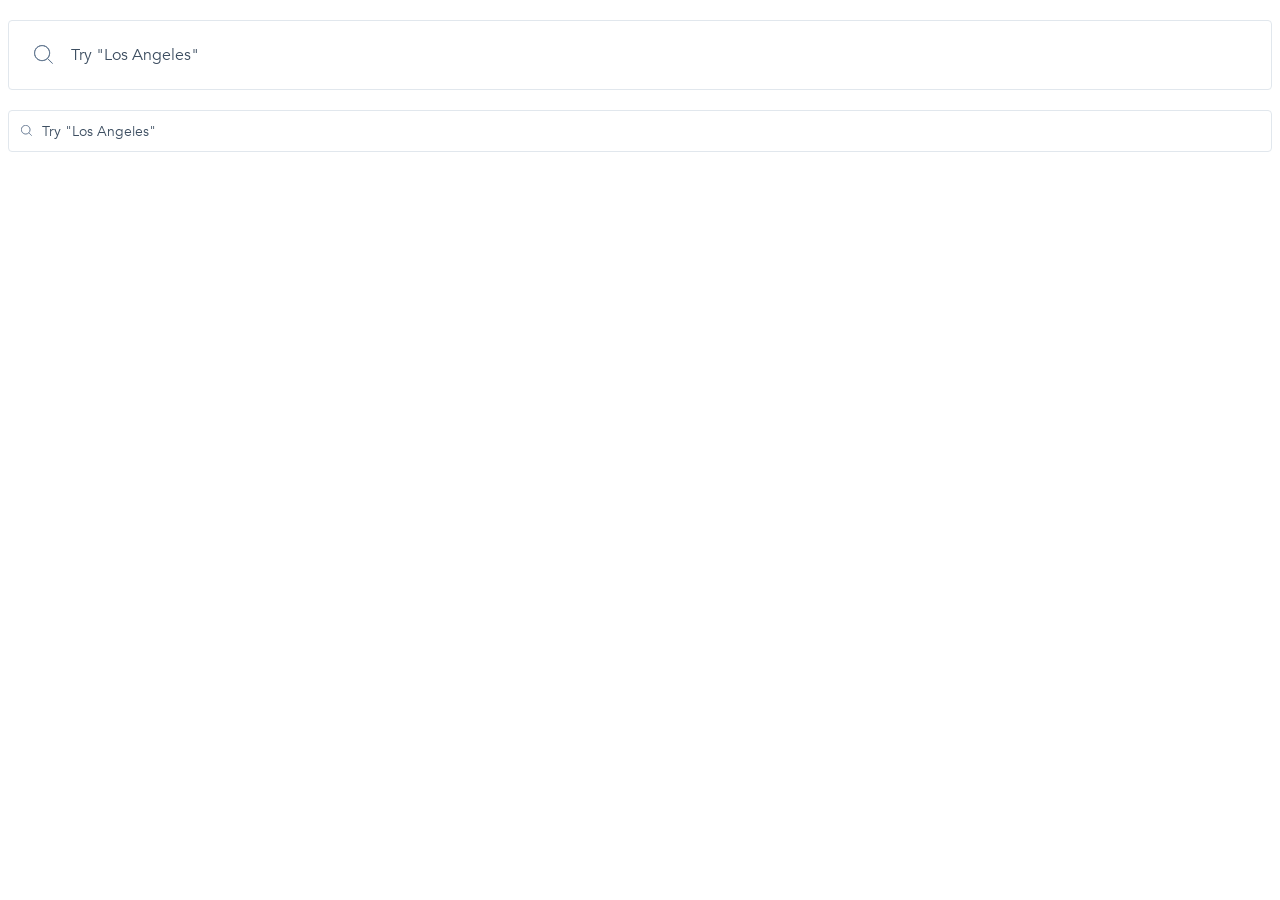
<file: index.html>
<!doctype html><html lang="en"><head><meta charset="utf-8"><meta name="viewport" content="width=device-width, initial-scale=1.0"><title>Airbnb Search Bar</title><link rel="stylesheet" href="index.a78a5c5b.css"></head><body> <form class="search search--big" data-qa="big"> <label class="search__label"> <input class="search__input search__input--big" type="text" placeholder="Try &#34;Los Angeles&#34;" data-qa="keypress"> </label> </form> <form class="search search--small" data-qa="small"> <label class="search__label"> <input class="search__input search__input--small" type="text" placeholder="Try &#34;Los Angeles&#34;"> </label> </form> </body></html>
</file>
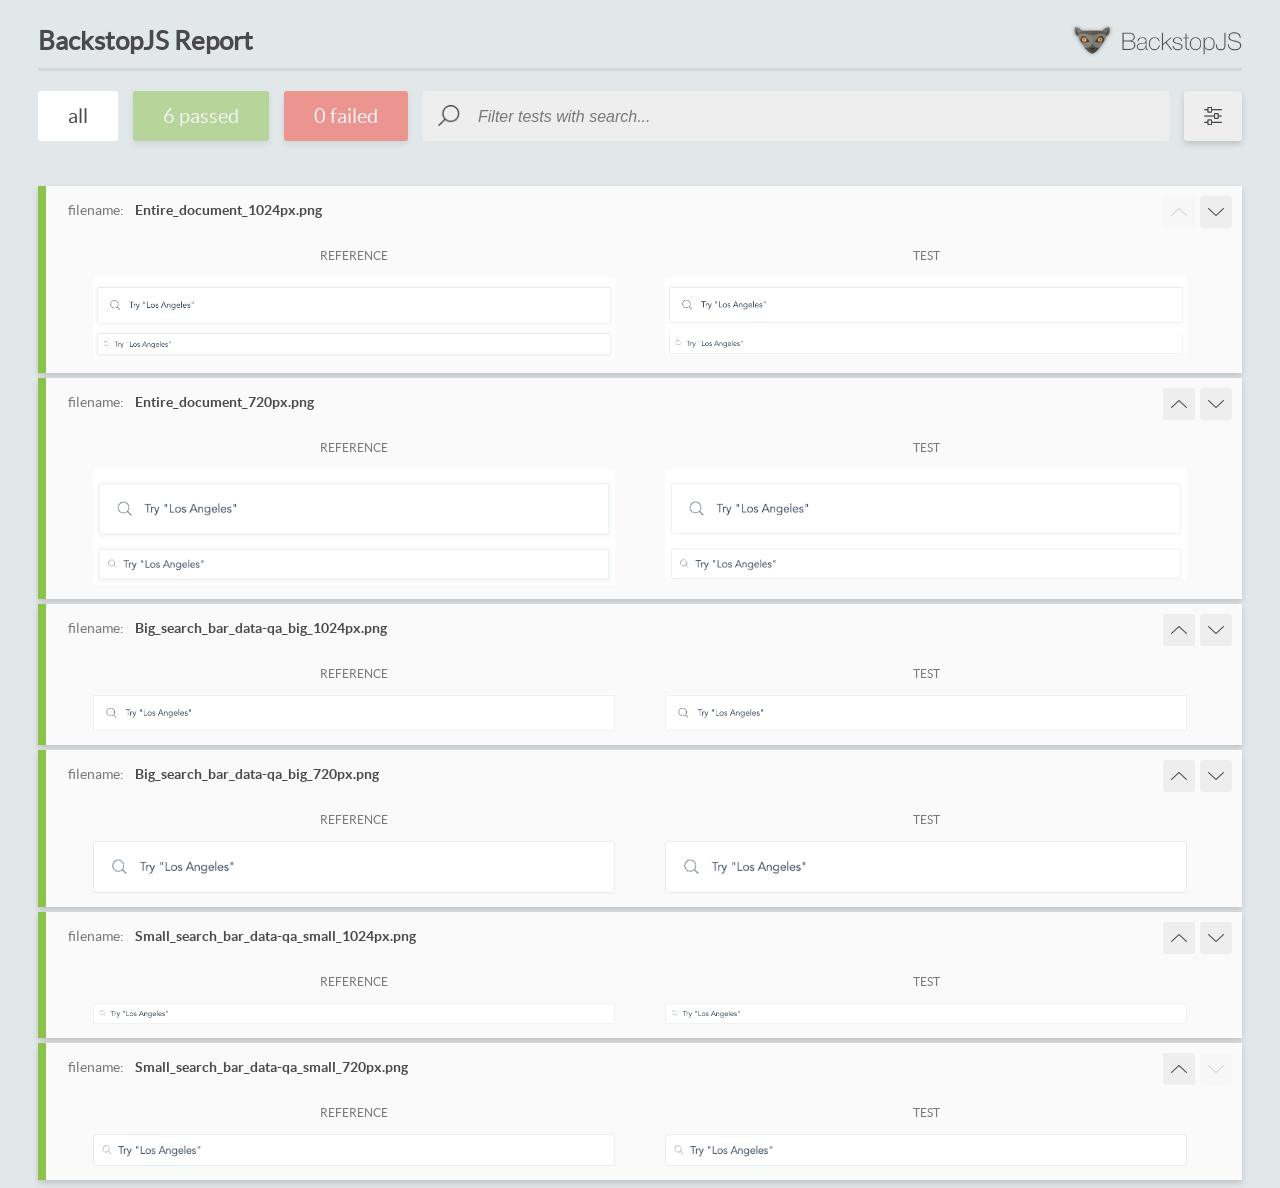
<file: report/html_report/index.html>
<!DOCTYPE html>
<html>
  <head>
    <meta charset="utf-8">
    <!-- Disable Cache -->
    <meta http-equiv="Cache-Control" content="no-cache, no-store, must-revalidate">
    <meta http-equiv="Pragma" content="no-cache">
    <meta http-equiv="Expires" content="0">

    <title>BackstopJS Report</title>

    <style>
      @font-face {
          font-family: 'latoregular';
          src: url('./assets/fonts/lato-regular-webfont.woff2') format('woff2'),
              url('./assets/fonts/lato-regular-webfont.woff') format('woff');
          font-weight: 400;
          font-style: normal;
      }
      @font-face {
          font-family: 'latobold';
          src: url('./assets/fonts/lato-bold-webfont.woff2') format('woff2'),
              url('./assets/fonts/lato-bold-webfont.woff') format('woff');
          font-weight: 700;
          font-style: normal;
      }

      .ReactModal__Body--open {
          overflow: hidden;
      }
      .ReactModal__Body--open .header {
        display: none;
      }

    </style>
  </head>
  <body style="background-color: #E2E7EA">
    <div id="root">

    </div>
    <script>
      function report (report) { // eslint-disable-line no-unused-vars
        window.tests = report;
      }
    </script>
    <script src="config.js"></script>
    <script src="index_bundle.js"></script>
  </body>
</html>
</file>
<file: index.a78a5c5b.css>
@font-face{font-family:Avenir;src:url(Avenir-Book.657c3568.ttf)format("truetype");font-weight:300;font-style:normal}@font-face{font-family:Avenir;src:url(Avenir-Heavy.01d9ab74.ttf)format("truetype");font-weight:800;font-style:normal}*{box-sizing:border-box}body{color:#3d4e61;margin:0;font-family:Avenir,sans-serif;font-weight:300}.search{margin:0 8px}.search--big{margin-top:20px;margin-bottom:20px}.search__label{width:100%;display:block;position:relative}.search__label:before{content:"";z-index:1;background-image:url(Search.ccd3c07b.svg);background-position:50%;background-repeat:no-repeat;background-size:contain;width:19px;height:19px;position:absolute;top:25px;left:26px}.search__input{color:#3d4e61;border:1px solid #e1e7ed;border-radius:4px;outline:none;width:100%;font-family:Avenir,sans-serif;font-weight:300;display:block}.search__input::placeholder{color:#3d4e61}.search__input:hover{box-shadow:0 3px 8px #3d4e6133}.search__input:focus{font-weight:800;box-shadow:0 3px 8px #3d4e6133}.search__input--big{height:70px;padding:0 0 0 62px;font-size:16px;line-height:100%}.search__input--small{height:42px;padding:0 0 0 33px;font-size:14px;line-height:100%}.search--small .search__label:before{width:11px;height:11px;top:15px;left:13px}
/*# sourceMappingURL=index.a78a5c5b.css.map */
</file>
